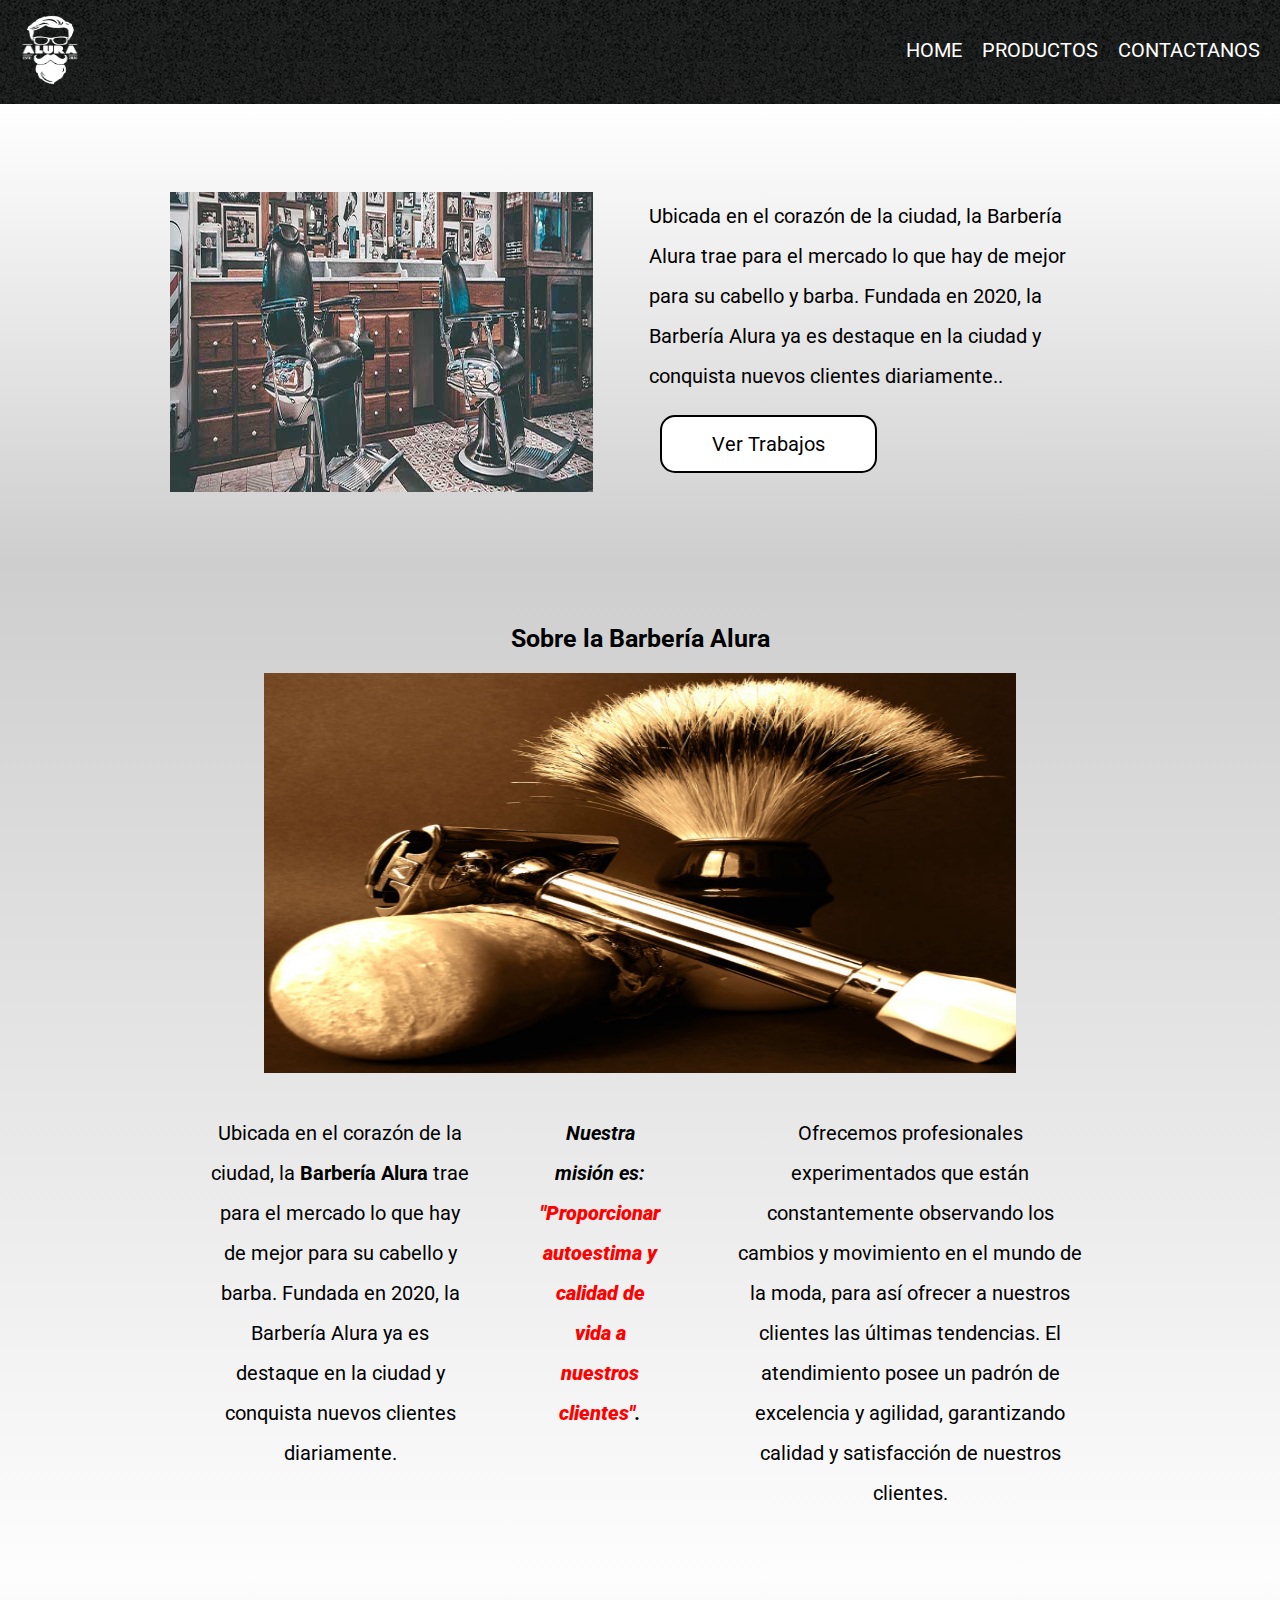
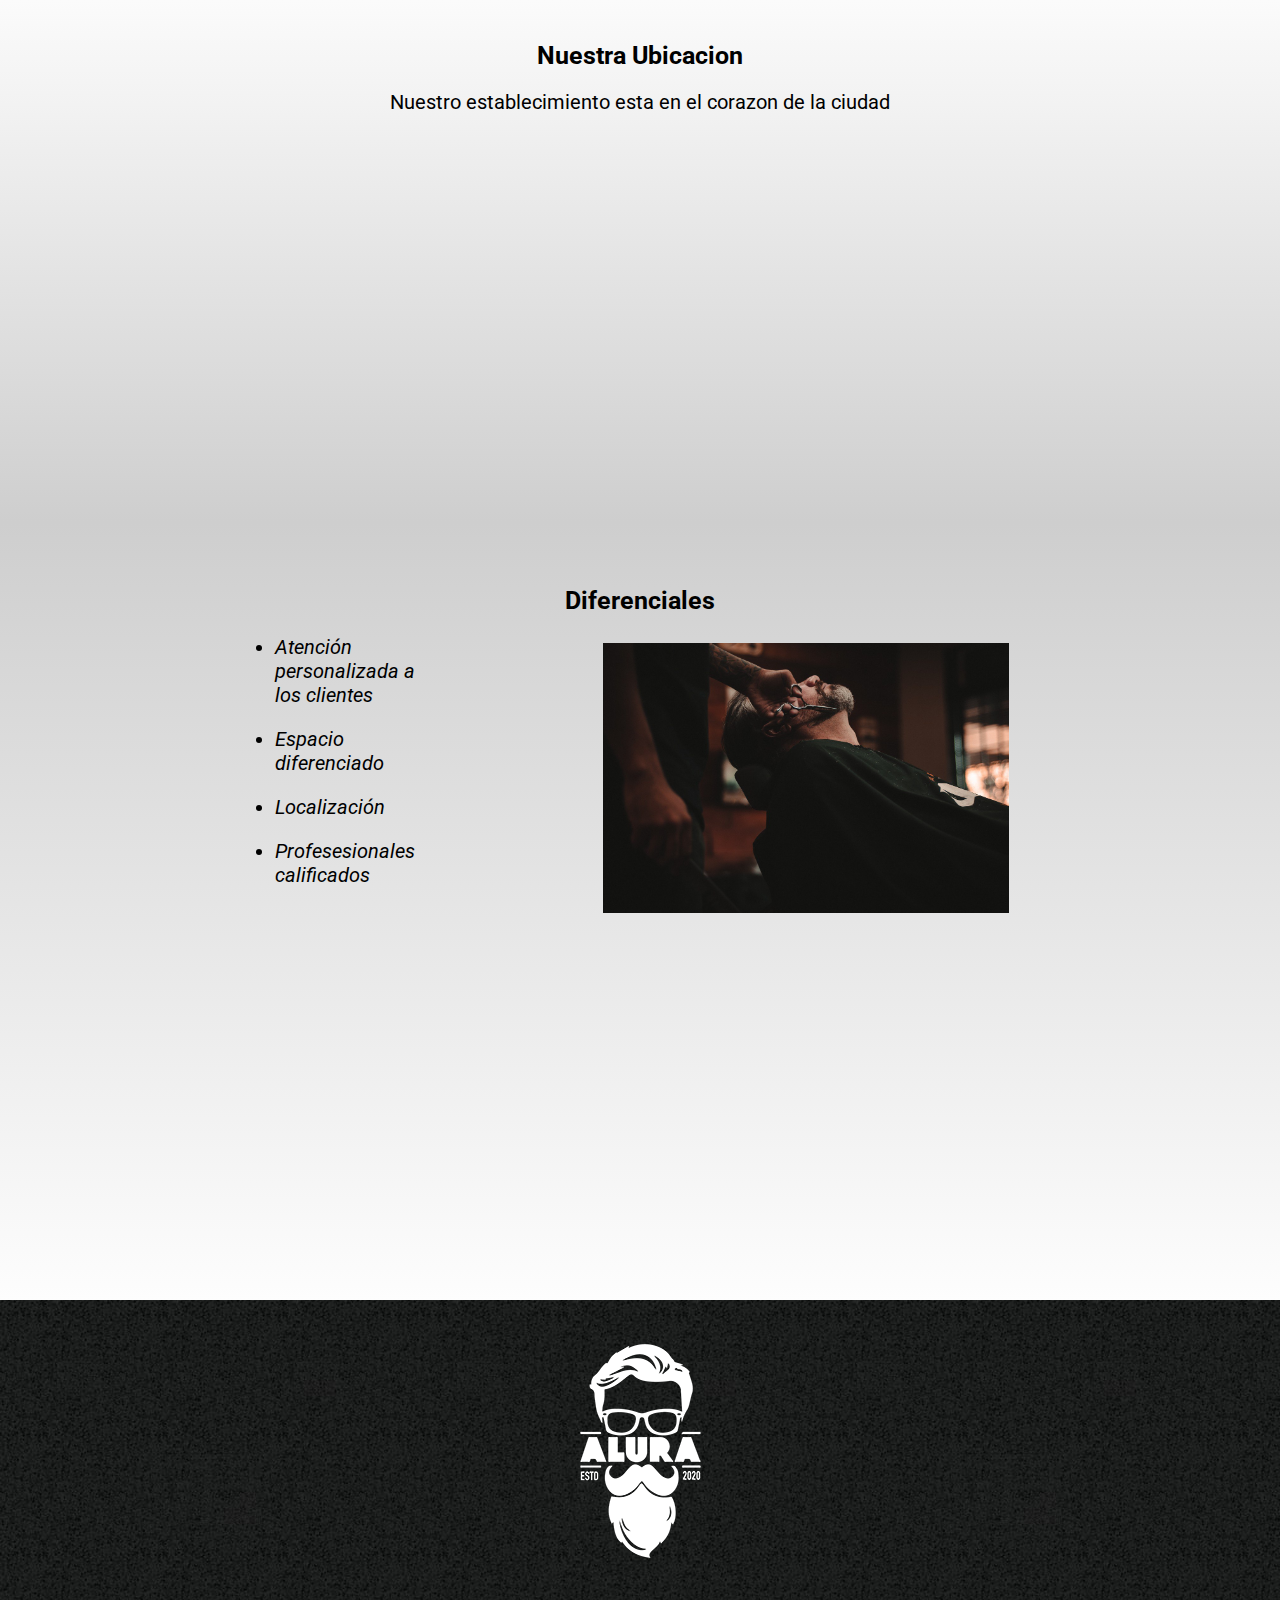
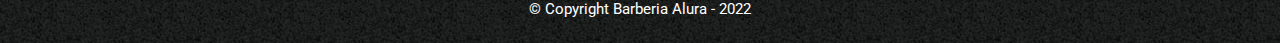
<file: index.html>
<!DOCTYPE html>
<html lang="es">
<head>
    <meta charset="UTF-8">
    <meta http-equiv="X-UA-Compatible" content="IE=edge">
    <meta name="viewport" content="width=device-width, initial-scale=1.0">
    <link rel="stylesheet" href="./css/style.css">
    <link href="https://fonts.googleapis.com/css?family=Roboto" rel="stylesheet">
    
    <title>Barberia Alura</title> 
    </head>
    <body>
        <main>
        <header class="header">
            <nav class="header-nav">
                <a class="header-nav-logo" href="index.html"><img src="./imagenes/logo-blanco.png" alt="Logo"></a>
                <ul class="header-nav-menu">
                    <li><a href="index.html">Home</a></li>
                    <li><a href="productos.html">Productos</a></li>                                                                                                                                 
                    <li><a href="contacto.html">contactanos</a></li>
                </ul>
            </nav>
        </header>
    </header>
   
<div class="contenedor-presentacion">
    <section class="presentacion-trabajos">
        <div class="banner">
    <img src="./imagenes/banner.jpg" alt="Banner">
</div>
<div class="trabajos">
    <p>Ubicada en el corazón de la ciudad, la Barbería Alura trae para el mercado lo que hay de mejor para su cabello y barba. Fundada en 2020, la Barbería Alura ya es destaque en la ciudad y conquista nuevos clientes diariamente..</p>
    <button>Ver Trabajos</button>
</div>
    </section>
</div>

<div class="contenedor-informacion">
    <section class="informacion">
<h1 class="titulo-principal">Sobre la Barbería Alura</h1>
<img src="./imagenes/utensilios.jpg" alt="utensilios">
<div class="informacion-parrafo">
    <p >Ubicada en el corazón de la ciudad, la <strong>Barbería Alura</strong> trae para el mercado lo que hay de mejor para su cabello y barba. Fundada en 2020, la Barbería Alura ya es destaque en la ciudad y conquista nuevos clientes diariamente.</p>

    <p class="mision"><em>Nuestra misión es: <strong>"Proporcionar autoestima y calidad de vida a nuestros clientes"</strong>.</em></p>

    <p >Ofrecemos profesionales experimentados que están constantemente observando los cambios y movimiento en el mundo de la moda, para así ofrecer a nuestros clientes las últimas tendencias. El atendimiento posee un padrón de excelencia y agilidad, garantizando calidad y satisfacción de nuestros clientes.</p> 
</div>
    </section>
</div>

    <section class="mapa">
        <h3 class="titulo-principal"> Nuestra Ubicacion</h3>
        <p> Nuestro establecimiento esta en el corazon de la ciudad</p>
        <div class="mapa-contenido">
        <iframe src="https://www.google.com/maps/embed?pb=!1m18!1m12!1m3!1d3917.399473776333!2d-74.81219565031348!3d10.933166759234032!2m3!1f0!2f0!3f0!3m2!1i1024!2i768!4f13.1!3m3!1m2!1s0x8ef5d2e9f599990d%3A0x8eb2b0eacbdd6cd!2sCl.%2050d%20%231d-16%2C%20Barranquilla%2C%20Atl%C3%A1ntico!5e0!3m2!1ses!2sco!4v1661217670998!5m2!1ses!2sco" width="100%" height="300" style="border:0;" allowfullscreen="" loading="lazy" referrerpolicy="no-referrer-when-downgrade"></iframe>
    </div>
    </section>



    <section class="diferenciales">
        <div class="diferenciales-contenido">
        <h2 class="titulo-principal">Diferenciales</h2>  
        <ul>
            <li>Atención personalizada a los clientes</li>
            <li>Espacio diferenciado</li>
            <li>Localización</li>
            <li>Profesesionales calificados</li>
        </ul>
    <img src="./imagenes/diferenciales.jpg" alt="Img-diferenciales">
    <iframe class="diferenciales-video" width="100%" height="315" src="https://www.youtube.com/embed/wcVVXUV0YUY" title="YouTube video player" frameborder="0" allow="accelerometer; autoplay; clipboard-write; encrypted-media; gyroscope; picture-in-picture" allowfullscreen></iframe>
</div>
    </section>


    

        <footer class="footer">
            <a href="index.html"> <img src="./imagenes/logo-blanco.png" alt="Logo Footer"></a>
             <p class="footer-copyright">&copy Copyright Barberia Alura - 2022</p>
         </footer>
        </main>
    </body>
</html>
</file>
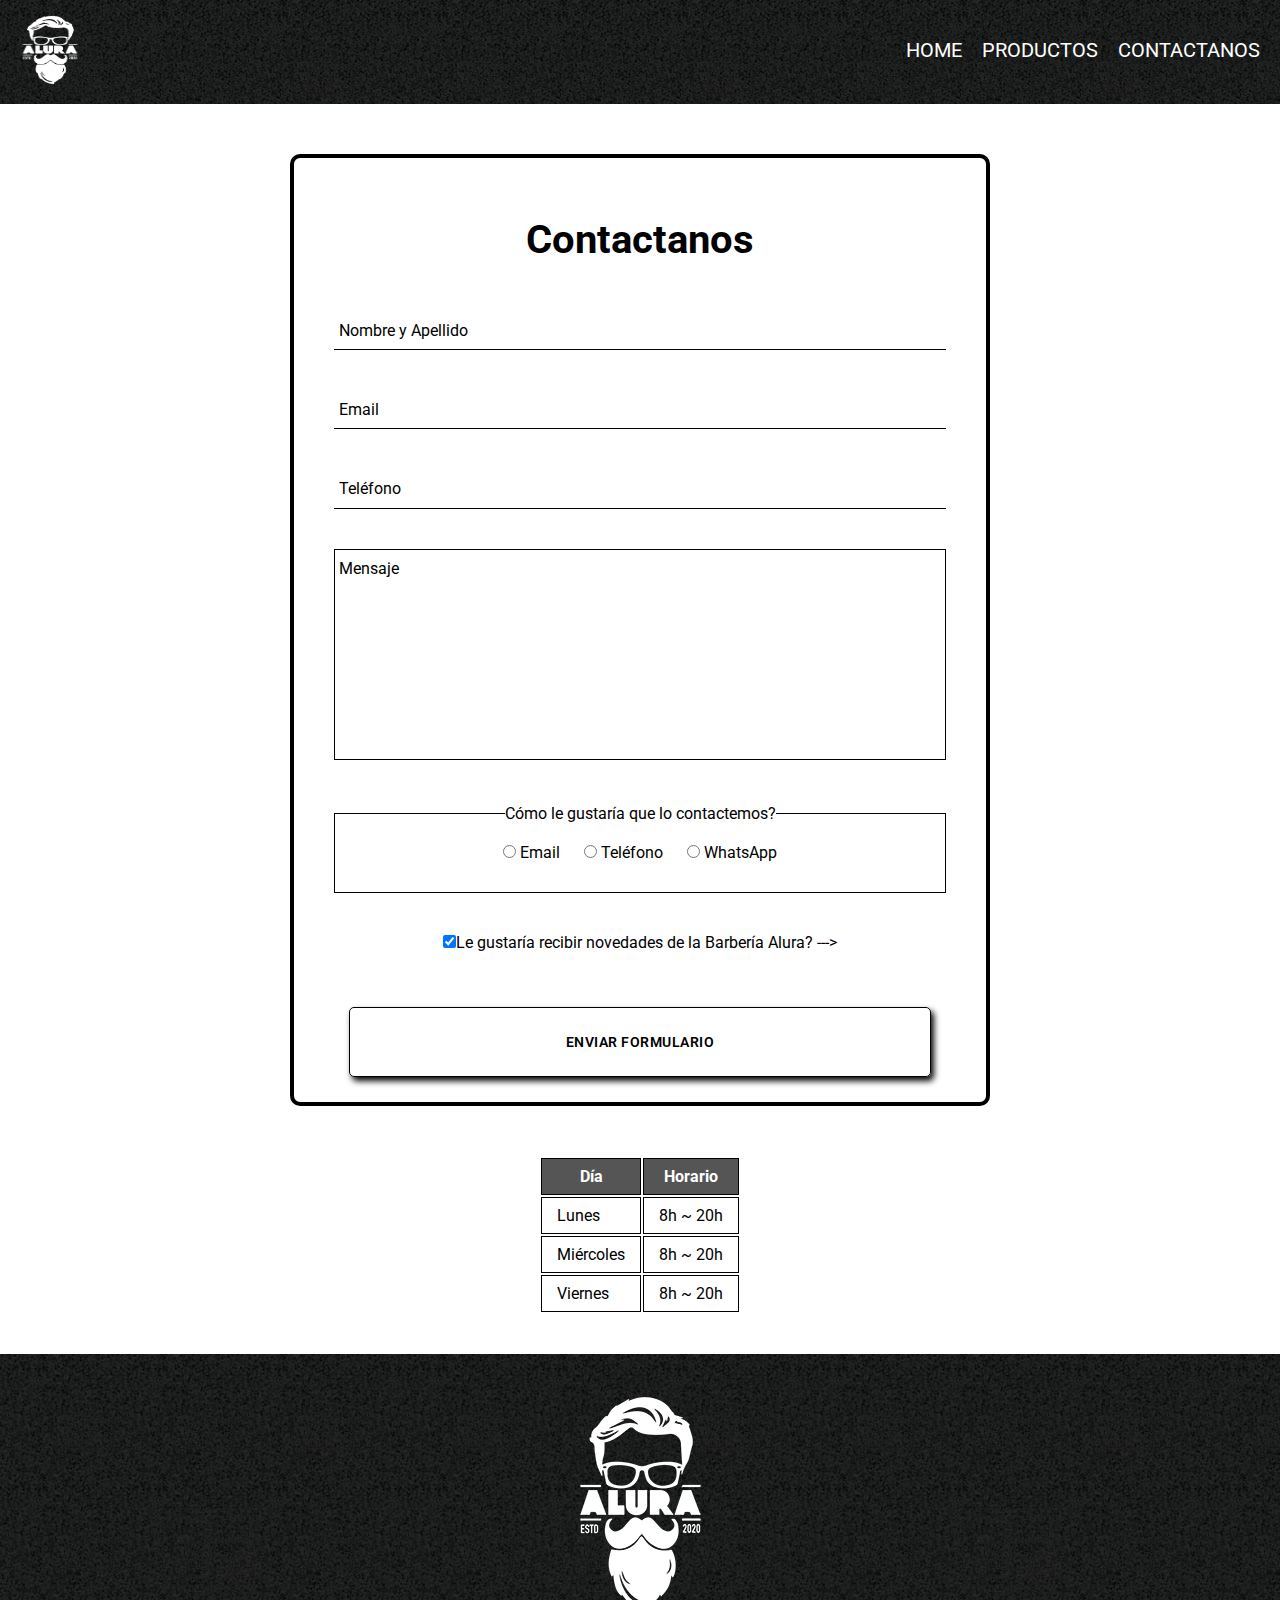
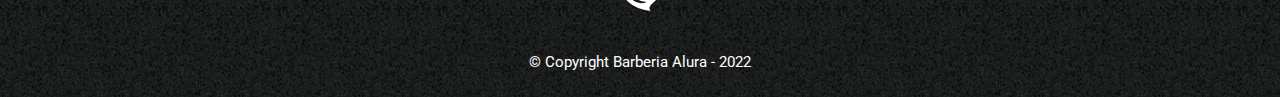
<file: contacto.html>
<!DOCTYPE html>
<html lang="es">
<head>
    <meta charset="UTF-8">
    <meta http-equiv="X-UA-Compatible" content="IE=edge">
    <meta name="viewport" content="width=device-width, initial-scale=1.0">

    <link rel="stylesheet" href="./css/style.css">
    <link href="https://fonts.googleapis.com/css?family=Roboto" rel="stylesheet">
    
    <title>Barberia Alura</title>
    </head>
    <body>
        <header class="header">
            <nav class="header-nav">
                <a class="header-nav-logo" href="index.html"><img src="./imagenes/logo-blanco.png" alt="Logo"></a>
                <ul class="header-nav-menu">
                    <li><a href="index.html">Home</a></li>
                    <li><a href="productos.html">Productos</a></li>                                                                                                                                 
                    <li><a href="contacto.html">contactanos</a></li>
                </ul>
            </nav>
        </header>
        <main>
            <form class="form">
                <div class="form-container">
                <label class=" form-title">Contactanos </label>
            </div>
                <div class="form-container">
                    <div class="form-group">
                <input type="text" id="nombreapellido" class="form-input" placeholder=" " >
                <label for="nombreapellido" class="form-label">Nombre y Apellido</label>
                <span class="form-line"></span>
            </div>
            <div class="form-group">
                <input type="email" id="correoelectronico" class="form-input" placeholder=" " >
                <label for="correoelectronico" class="form-label">Email</label>
                    <span class="form-line"></span>
            </div>
            <div class="form-group">
                <input type="tel" id="telefono" class="form-input" placeholder=" ">
                <label for="telefono" class="form-label">Teléfono</label>
                    <span class="form-line"></span>
            </div>
       
            <div class="form-group">
                <textarea cols="50" rows="10" id="mensaje" class="form-txtarea" placeholder=" " required></textarea>
                <label for="mensaje"  class="form-label" >Mensaje</label>
            </div>
            <div class="form-group">
                <fieldset>
                    <legend class="form-questionContact">Cómo le gustaría que lo contactemos?</legend>

                    <label class="form-questionContact-label" for="radio-email"><input class="form-questionContact-input" type="radio" name="contacto" value="email" id="radio-email" required>  Email</label>
                    
                    <label class="form-questionContact-label" for="radio-telefono"><input class="form-questionContact-input" type="radio" name="contacto" value="telefono" id="radio-telefono" required>  Teléfono</label>
                    
                    <label class="form-questionContact-label" for="radio-whatsapp"><input class="form-questionContact-input" type="radio" name="contacto" value="whatsapp" id="radio-whatsapp" required> WhatsApp</label>
                    
                </fieldset>
            </div>
                <div class="form-group">
                <label class="checkbox"><input type="checkbox" checked>Le gustaría recibir novedades de la Barbería Alura?</label>           --->     
            </div>
                <input type="submit" value="Enviar formulario" class="submit">
            </div>
            </form>
            <table>
                <thead>
                    <tr>
                        <th>Día</th>
                        <th>Horario</th>
                    </tr>
                </thead>
                <tbody>
                    <tr>
                        <td>Lunes</td>
                        <td>8h ~ 20h</td>
                    </tr>
                    <tr>
                        <td>Miércoles</td>
                        <td>8h ~ 20h</td>
                    </tr>
                    <tr>
                        <td>Viernes</td>
                        <td>8h ~ 20h</td>
                    </tr>
                </tbody>
            </table>
        </main>
        <footer class="footer">
            <a href="index.html"> <img src="./imagenes/logo-blanco.png" alt="Logo Footer"></a>
             <p class="footer-copyright">&copy Copyright Barberia Alura - 2022</p>
         </footer>
    </body>
</html>
</file>
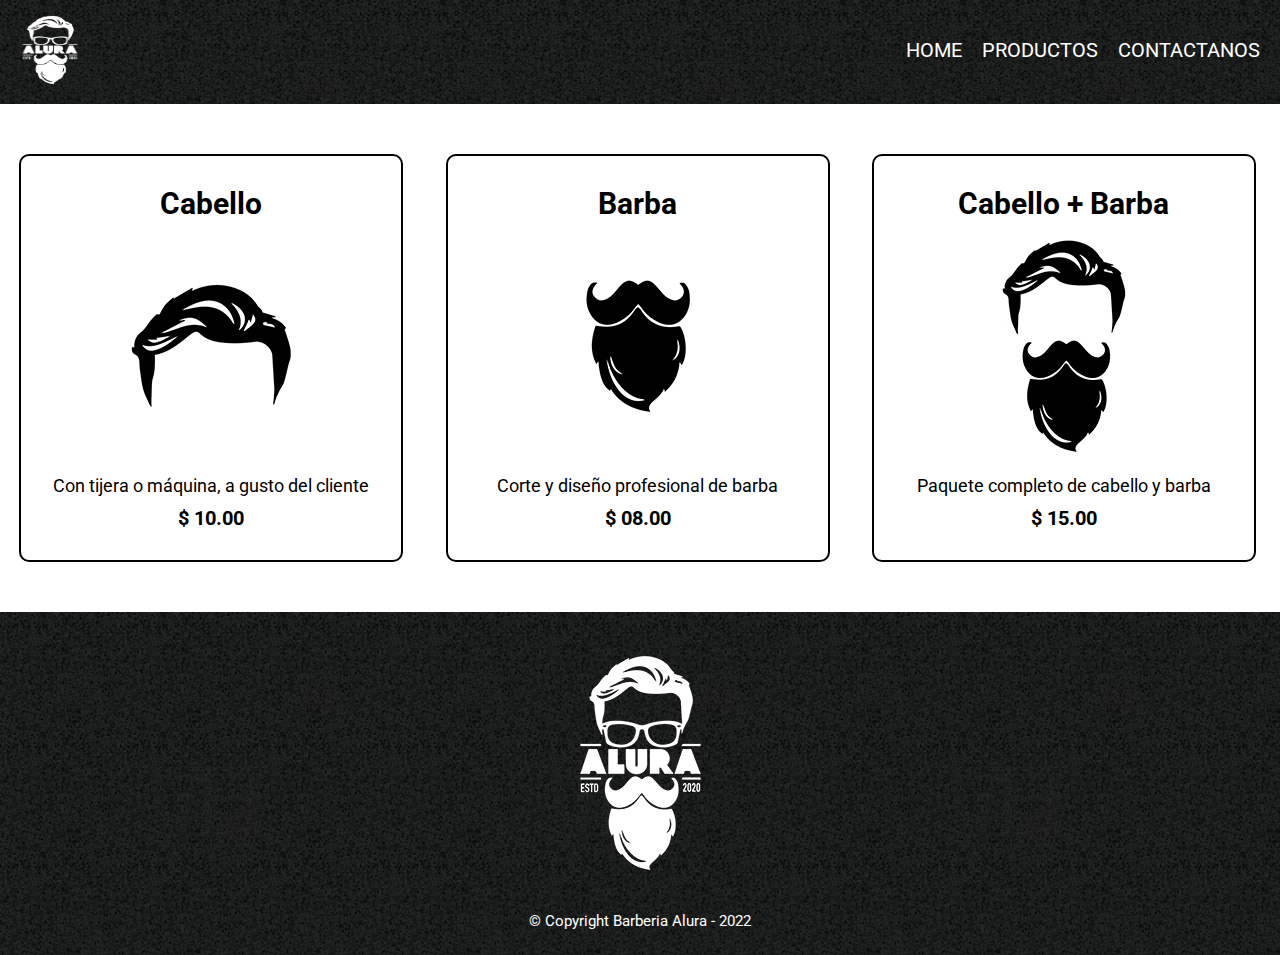
<file: productos.html>
<!DOCTYPE html>
<html lang="es">
<head>
    <meta charset="UTF-8">
    <meta http-equiv="X-UA-Compatible" content="IE=edge">
    <meta name="viewport" content="width=device-width, initial-scale=1.0">
    <link rel="stylesheet" href="./css/style.css">
    <link href="https://fonts.googleapis.com/css?family=Roboto" rel="stylesheet">
    
    <title>Barberia Alura</title>
    </head>
    <body>
        <header class="header">
            <nav class="header-nav">
                <a class="header-nav-logo" href="index.html"><img src="./imagenes/logo-blanco.png" alt="Logo"></a>
                <ul class="header-nav-menu">
                    <li><a href="index.html">Home</a></li>
                    <li><a href="productos.html">Productos</a></li>                                                                                                                                 
                    <li><a href="contacto.html">contactanos</a></li>
                </ul>
            </nav>
        </header>

        <main>
            <ul class="productos">
                <li>
                    <h2>Cabello</h2>
                    <img src="./imagenes/cabello.jpg">
                    <p class="producto-descripcion">Con tijera o máquina, a gusto del cliente</p>
                    <p class="producto-precio">$ 10.00</p>
                </li>
                <li>
                    <h2>Barba</h2>
                    <img src="./imagenes/barba.jpg">
                    <p class="producto-descripcion">Corte y diseño profesional de barba</p>
                    <p class="producto-precio">$ 08.00</p>
                </li>
                <li>
                    <h2>Cabello + Barba</h2>
                    <img src="./imagenes/cabello+barba.jpg">
                    <p class="producto-descripcion">Paquete completo de cabello y barba</p>
                    <p class="producto-precio">$ 15.00</p>
                </li>
            </ul>
        </main>

        <footer class="footer">
            <a href="index.html"> <img src="./imagenes/logo-blanco.png" alt="Logo Footer"></a>
             <p class="footer-copyright">&copy Copyright Barberia Alura - 2022</p>
         </footer>
    </body>
</html>
</file>
<file: css/style.css>
*{
    font-family: 'Roboto', sans-serif;   
    padding: 0;
    margin: 0;  
    box-sizing: border-box;
}
.header{
    background: url(../imagenes/bg.jpg);
    align-items: center;
    padding: 10px;
    width: 100%;
    
}
.header-nav{
    display: flex;
    justify-content: space-between;
}
.header-nav-logo img{
    width: 80px;
    height: 80px;
}
.header-nav-menu{
    display: flex;
    list-style: none;
}
.header-nav-menu li{
   margin: 0 10px;
   line-height: 80px;
   list-style-type: none;
}

.header-nav-menu li a{
    text-decoration: none;
    font-size: 20px;
    color: #ffff;
    text-transform: uppercase;
}
.header-nav-menu li a:hover{
    font-size: 22px;
    color: goldenrod;
    border-bottom: 2px solid #c78c19;
}


 /*FOOTER */
.footer{
    background: url(../imagenes/bg.jpg);
    text-align: center;
    padding: 2%;
  
}

.footer-copyright{
    color:#ffff;
    font-size: 15px;
    margin-top: 20px;
}

.contenedor-presentacion{
    background:linear-gradient(rgb(255, 255, 255),#cecece);
}
.presentacion-trabajos{
    display: grid;
    grid-template-columns: 1fr 1fr;
    padding: 5% 0;
    width: 940px;
    margin: 0 auto;  
}
.trabajos{
    grid-column: 2; 
}
.banner{
    grid-column: 1;
    padding: 5% 10% 0 0;
}
.banner img{
    width:100%;
    height: 300px;
}
.trabajos p{
    padding:6% 2% 4% 2%;
    line-height: 40px;
    font-size: 20px;
}

.trabajos button{
    margin-left: 20px;
    padding: 15px 50px;
    background-color: #ffff;
    border: 2px solid #000000;
    border-radius: 15px;
    font-size:  20px;
}
.trabajos button:hover{
    border-color: goldenrod;
    border-width: 3px;
    font-size: 21px;
    font-weight: bold;
    color: goldenrod;
}
   
 /* SEGUNDO APARTADO: INFORMACION*/

.contenedor-informacion{
    background:linear-gradient(#cecece,rgb(253, 253, 253)) ;
}
.informacion{
    padding: 5% 0;
    width: 940px;
    margin: 0 auto;  
    
}
.informacion img{
    display: flex;
    width: 80%;
    height: 400px;
    margin: 0 auto;
}
.informacion-parrafo{
    display: flex;
    padding:20px 20px 0px 20px;
}

.titulo-principal{
    text-align: center;
    padding-bottom: 20px;
    font-weight: bold;
    font-size:  25px;
}
.informacion .informacion-parrafo p{
    line-height: 40px;
    text-align: center;
    padding:20px 0 0 20px;
    font-size:  20px;
}
.mision{
    padding: 40px ;
    margin: 0 50px;
    font-style: italic;
    text-align: center;
    font-weight: bold;
    font-size:  25px;
}

.informacion p em strong{
    color: red;
}
.mapa{
    background:linear-gradient( rgb(253, 253, 253),#cecece);
    padding: 5% 0;
}
.mapa-contenido{
    width: 940px;
    margin: 0 auto; 
}

.mapa p{
    margin:0 0 2em;
    text-align: center;
    font-size:  20px;
}
.diferenciales{
  background:linear-gradient(#cecece,rgb(253, 253, 253));
}
.diferenciales-contenido{
    padding:5%;
    width: 940px;
    margin: 0 auto; 
}


.diferenciales ul{
    display: inline-block;
    vertical-align: top;
    width: 20%;
    margin: 0 20% 0 5%;
    font-style: italic;

}
.diferenciales ul li {
    margin-bottom: 20px;
    font-size:  20px;

}
.diferenciales img{
    width: 50%;
    padding-top: 8px;
    transition: 400ms;
}
.diferenciales img:hover{
    opacity: 0.8;
}


.productos{
    padding: 50px 0px;
    width: 100%;
    margin: 0 auto;  
 
}


.productos li{
    display: inline-block;
    text-align: center;
    width: 30%;
    vertical-align: top;
    margin: 0 1.5%;
    padding: 30px 20px;
    box-sizing: border-box;
    border: 2px solid #000000;
    border-radius: 10px;
    list-style: none;
}


.productos li:hover{
    border-color:#c78c19;
}

.productos li:active{
    border-color:#088c19;
}

.productos h2{
    font-size: 30px;
    font-weight: bold;
}

.productos li:hover h2{
    font-size: 33px;
}

.producto-descripcion{
    font-size: 18px;
}

.producto-precio{
    font-size: 20px;
    font-weight: bold;
    margin-top:10px;
}




.form{
    margin: 50px auto;
    width: 90%;
    max-width: 700px;
    padding: 10px 40px;
    border: 4px solid #000000;
    border-radius: 10px;
    text-align: center;
   
}


.form-container{
    margin-top: 3em;
    display: grid;
    gap:2.5em;
}
.form-group{
    position: relative;
}
.form-title{
    font-size: 40px;
    font-weight: bold;
    color: #000;
}

.form-input{
    width: 100%;
    background: none;
    color: #000000;
    font-size: 1rem;
    padding: .6em .3em;
    border: none;
    outline: none;
    border-bottom: 1px solid #000000;
}

.form-txtarea{
    background-color: rgba(0, 0, 0, 0);
    width: 100%;
    font-size: 1rem;
    color: #ffffff;
    padding: .6em .3em;
    resize: none;
    border: 1px solid #000000;

}


.form-line{
    position: absolute;
    bottom: 0;
    left: 0;
    width: 100%;
    height: 1px;
    background-color: goldenrod;
    transform: scale(0);
    transform: left bottom;
    transition: transform .4s;
}

.form-label{
    color: #000000;
    cursor: pointer;
    position: absolute;
    top: 0;
    left: 5px;
    transform: translateY(10px);
    transition: transform .6s;
}


fieldset{
    border: 1px solid rgb(0, 0, 0);
    padding-bottom: 30px;
}
.form-questionContact{
    color: #000000;
    margin-bottom: 20px;
}
.form-questionContact-label{
    color: rgb(0, 0, 0);
    padding: 0 10px;
}


.checkbox{
    margin:20px 0;
}

.submit{
    background: none;
    cursor: pointer;
    padding: 10px 16px;
    width: auto;
    height:70px;
    font-weight: 600;
    text-transform:  uppercase;
    font-size: 14px;
    color: rgb(0, 0, 0);
    line-height: 16px;
    letter-spacing: 0.5px;
    border-radius: 5px;
    box-shadow: 3px 4px 6px rgb(5, 5, 5);
    border: 1px solid #000000;
    margin: 15px;
    position: relative;
}
table {
    margin: 40px auto;
}

thead {
    background: #555555;
    color: white;
    font-weight: bold;
}

td, th {
    border: 1px solid #000000;
    padding: 8px 15px;
}

/*ANIMACIONES DE FORMULARIO CONTACTANOS*/
.submit:hover{
    border: 3px solid goldenrod;
    font-size:16px;
    color: goldenrod;
}


.form-input:focus + .form-title label, .form-input:not(:placeholder-shown) + .form-title label{
    color:  rgb(27, 255, 84);
 }
.form-txtarea:focus, .form-txtarea:not(:placeholder-shown){
    border-color: rgb(255, 144, 0);
    outline: none;
}
.form-input:focus + .form-label, .form-input:not(:placeholder-shown) + .form-label{
    transform: translateY(-12px)scale(.7);
    transform-origin: left top;
    color: goldenrod;
    font-weight: bold;
    font-size: 25px;
}
.form-txtarea:focus + .form-label, .form-txtarea:not(:placeholder-shown) + .form-label{
    transform: translateY(-25px)scale(.7);
    font-weight: bold;
    transform-origin: left top;
    color: goldenrod;
    font-size: 25px;
}
.form-input:focus ~ .form-line, .form-input:not(:placeholder-shown) ~ .form-line{
    transform: scale(1);
   }
   

@media  screen and (max-width:480px) {
    .header, .informacion, .presentacion-trabajos, .mapa-contenido,.diferenciales-contenido, .diferenciales-video{
        width: auto;
    }
    h1{
        text-align: center;
    }
    .header-nav{
        justify-content:flex-start;
    }
    .header-nav-menu li a{
        font-size: 12px; 
    }
    .trabajos p{
        line-height: 30px;
        font-size: 12px;
    }
    .banner{
        margin:30% 0;
	    text-align:center;
    }
    .banner img{
        height: 100px;
        padding-left: 10px;
      
    }
    .trabajos button {
        margin-left: 0;
        padding: 10px 30px;
        background-color: #ffff;
        border: 2px solid #000000;
        border-radius: 15px;
        font-size: 12px;
    }
    .informacion img {
        display: flex;
        width: 80%;
        height:200px;
        margin: 0 auto;
    }
    .informacion-parrafo {
        display:block;      
        padding: 20px 20px 0px 20px;
    }
    .diferenciales-contenido ul, .diferenciales-contenido img{
        width: 100%;
    }

    
.productos{
    padding:0;
}
.productos img{
    width: 100px;
}
.productos li {
    display:block;
    text-align: center;
    width: 50%;
    margin:40px auto;
    padding: 30px 20px;
    box-sizing: border-box;
    border: 2px solid #000000;
    border-radius: 10px;
    list-style: none;
}
}
</file>
